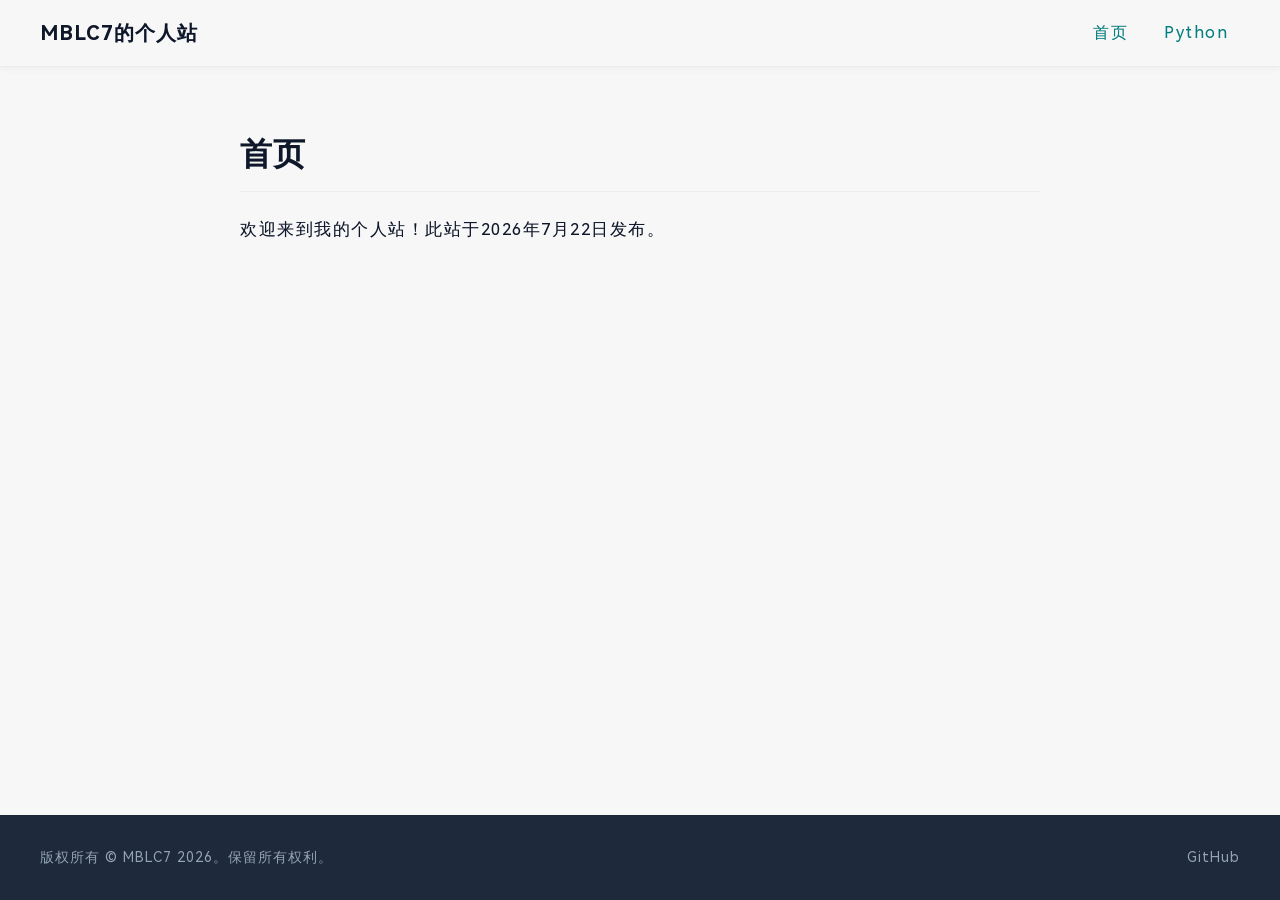
<file: index.html>
<!DOCTYPE html>
<html lang="zh-CN">
  <head>
    <meta charset="UTF-8">
    <meta name="viewport" content="width=device-width, initial-scale=1.0">
    <title>首页</title>
    <link rel="stylesheet" href="style.css">
    <script src="frame.js"></script>
  </head>
  <body>
    <my-navbar></my-navbar>
    <main>
      <div class="content-container">
        <h1>首页</h1>
        <p>欢迎来到我的个人站！此站于2026年7月22日发布。</p>
      </div>
    </main>
    <my-footer></my-footer>
  </body>
</html>
</file>
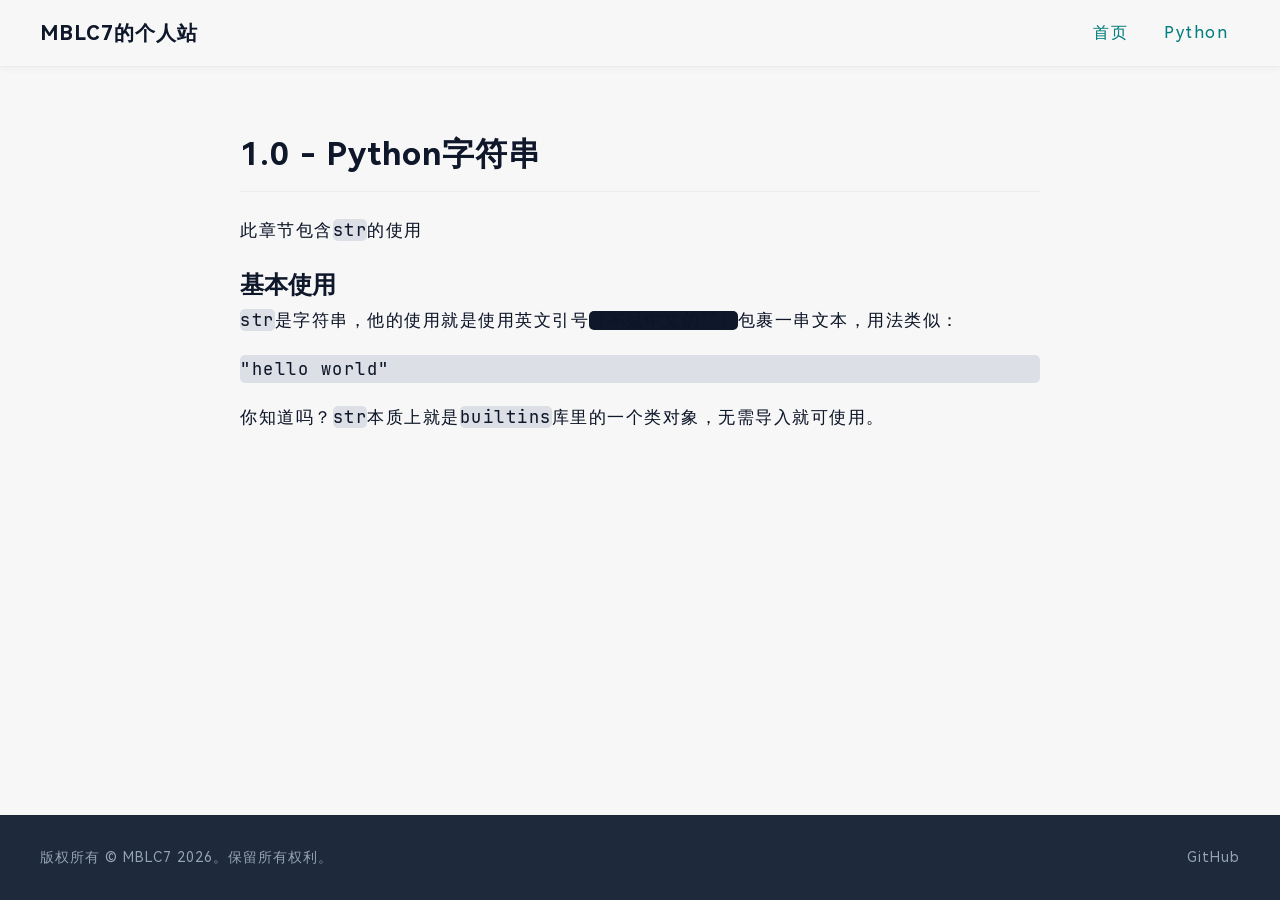
<file: python-chapter1.0.html>
<!DOCTYPE html>
<html lang="zh-CN">
  <head>
    <meta charset="UTF-8">
    <meta name="viewport" content="width=device-width, initial-scale=1.0">
    <title>1.0 - Python字符串</title>
    <link rel="stylesheet" href="style.css">
    <script src="frame.js"></script>
  </head>
  <body>
    <my-navbar></my-navbar>
    <main>
      <div class="content-container">
        <h1>1.0 - Python字符串</h1>
        <p>此章节包含<span class="codetext">str</span>的使用</p>
        <h2>基本使用</h2>
        <p><span class="codetext">str</span>是字符串，他的使用就是使用英文引号<span class="spoiler">（不是中文的“”）</span>包裹一串文本，用法类似：</p>
        <p class="codetext">
          "hello world"
        </p>
        <p>你知道吗？<span class="codetext">str</span>本质上就是<span class="codetext">builtins</span>库里的一个类对象，无需导入就可使用。</p>
      </div>
    </main>
    <my-footer></my-footer>
  </body>
</html>
</file>
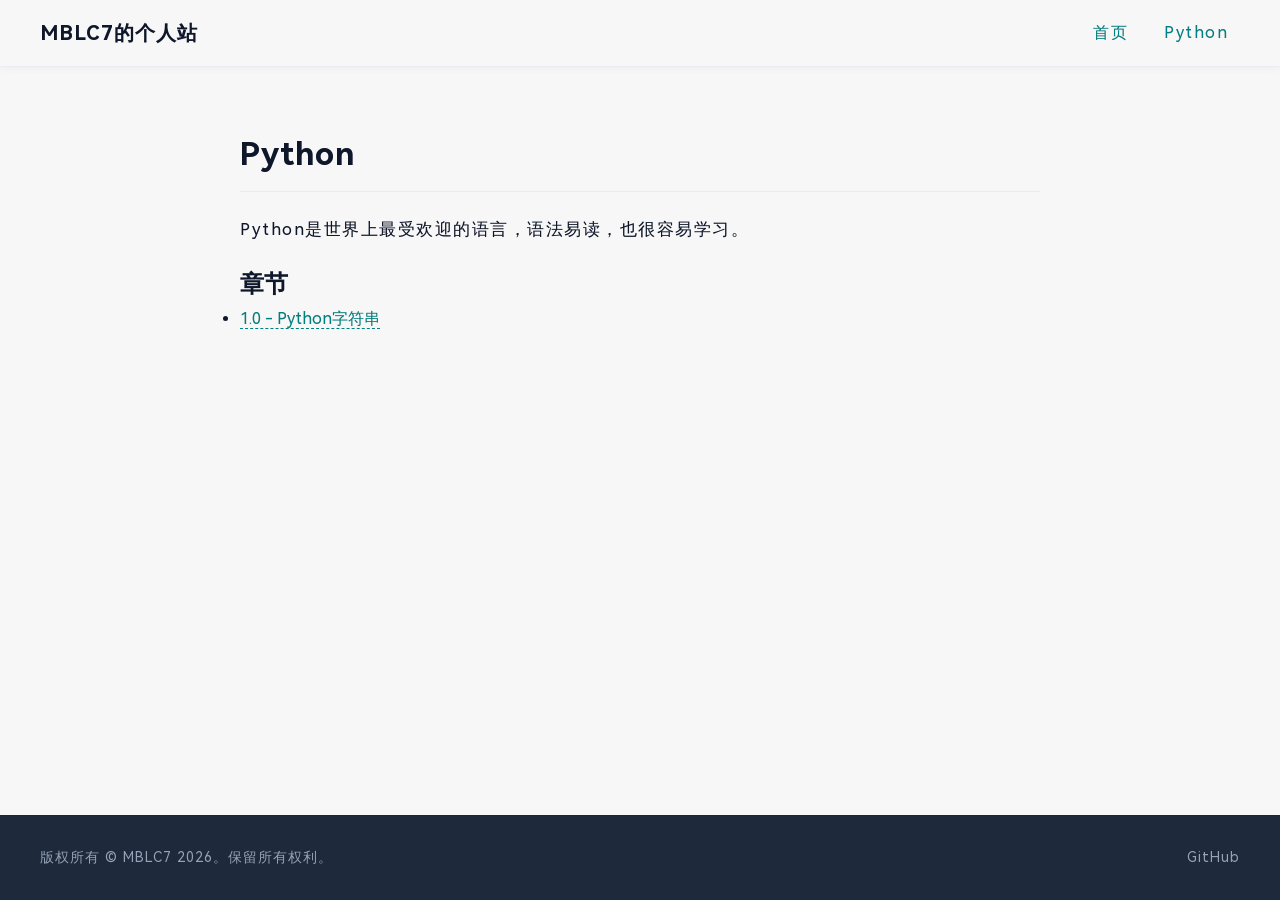
<file: python.html>
<!DOCTYPE html>
<html lang="zh-CN">
  <head>
    <meta charset="UTF-8">
    <meta name="viewport" content="width=device-width, initial-scale=1.0">
    <title>Python</title>
    <link rel="stylesheet" href="style.css">
    <script src="frame.js"></script>
  </head>
  <body>
    <my-navbar></my-navbar>
    <main>
      <div class="content-container">
        <h1>Python</h1>
        <p>Python是世界上最受欢迎的语言，语法易读，也很容易学习。</p>
        <h2>章节</h2>
        <ul>
          <li><a href="python-chapter1.0">1.0 - Python字符串</a></li>
        </ul>
      </div>
    </main>
    <my-footer></my-footer>
  </body>
</html>
</file>
<file: style.css>
@font-face {
  font-family: 'HarmonyOS-Sans';
  src: url('fonts/HarmonyOS_Sans_Regular.woff2') format('woff2');
  font-weight: 400;
  font-style: normal;
  font-display: swap;
}
@font-face {
  font-family: 'HarmonyOS-Sans';
  src: url('fonts/HarmonyOS_Sans_Medium.woff2') format('woff2');
  font-weight: 500;
  font-style: normal;
  font-display: swap;
}

@font-face {
  font-family: 'HarmonyOS-Sans';
  src: url('fonts/HarmonyOS_Sans_Bold.woff2') format('woff2');
  font-weight: 700;
  font-style: normal;
  font-display: swap;
}

@font-face {
  font-family: 'JetBrains-Mono';
  src: url('fonts/JetBrainsMono-Regular.woff2') format('woff2');
  font-weight: 400;
  font-style: normal;
  font-display: swap;
}

@font-face {
  font-family: 'JetBrains-Mono';
  src: url('fonts/JetBrainsMono-Medium.woff2') format('woff2');
  font-weight: 500;
  font-style: normal;
  font-display: swap;
}

@font-face {
  font-family: 'JetBrains-Mono';
  src: url('fonts/JetBrainsMono-Bold.woff2') format('woff2');
  font-weight: 700;
  font-style: normal;
  font-display: swap;
}

* {
  margin: 0;
  padding: 0;
  box-sizing: border-box;
}

body {
  font-family: 'HarmonyOS-Sans', -apple-system, sans-serif;
  background-color: #f7f7f7;
  line-height: 1.7;
  display: flex;
  flex-direction: column;
  min-height: 100vh;
  color: #0f172a;
  text-shadow: 0 0 0.2px rgba(15, 23, 42, 0.2);
}

.codetext {
  font-family: 'JetBrains-Mono', 'Consolas', -apple-system, sans-serif;
  background-color: #dcdfe5;
  border-radius: 5px;
}

.spoiler {
  background-color: #0f172a;
  border-radius: 5px;
  cursor: help;
  transition: color 0.3s ease, background-color 0.3s ease;
  -webkit-text-stroke: 0.3px currentColor;
  -moz-user-select: none;
  -webkit-user-select: none;
  user-select: none;
}

.spoiler:hover {
  color: #f0f0f0;
  -moz-user-select: text;
  -webkit-user-select: text;
  user-select: text;
}

.navbar {
  display: flex;
  justify-content: space-between;
  align-items: center;
  background-color: linear(to bottom, #f0f0f0 0% #f2f2f2);
  border-bottom: 1px solid #e9ecf0;
  box-shadow: 0 2px 8px rgba(0, 0, 0, 0.04);
  padding: 16px 40px;
  position: sticky;
  top: 0;
  z-index: 1000;
}

.navbar-logo a {
  font-size: 20px;
  font-weight: 600;
  color: #0f172a;
  text-decoration: none;
  letter-spacing: 1px;
}

.navbar-links {
    display: flex;
    list-style: none;
    gap: 12px;
}

.navbar-links a {
  position: relative;
  color: #008080;
  text-decoration: none;
  font-size: 16px;
  font-weight: 400;
  padding: 8px 12px;
  letter-spacing: 1.5px;
  transition: color 0.3s ease;
}

.navbar-links a::after {
  content: '';
  position: absolute;
  bottom: -2px;
  left: 50%;
  width: 0;
  height: 1.5px;
  background-color: #4f46e5;
  transform: translateX(-50%);
  transition: width 0.3s ease;
}

.nav-links a:hover,
.nav-links a.active {
  color: #4f46e5;
}

.nav-links a:hover::after,
.nav-links a.active::after {
  width: 80%; 
}

main {
  flex: 1;
  width: 100%;
  padding: 60px 20px;
}

.content-container {
  max-width: 800px;
  margin: 0 auto;
  width: 100%;
}

.content-container h1 {
  font-size: 2em;
  font-weight: 800;
  margin-bottom: 24px;
  letter-spacing: 1px;
  padding-bottom: 0.3em;
  border-bottom: 1px solid #eaecef;
}

.content-container p {
  font-size: 16.5px;
  margin-bottom: 20px;
  letter-spacing: 1.5px;
}

.content-container a {
  color: #008080;
  text-decoration: none;
  border-bottom: 1px dashed #008080;
  transition: color 0.2s;
}

.content-container a:hover {
  color: #005a5a;
  border-bottom-style: solid;
}

.site-footer {
  background-color: #1e293b;
  color: #94a3b8;
  padding: 30px 40px;
  font-size: 14px;
  letter-spacing: 1px;
  border-top: 1px solid rgba(0, 0, 0, 0.1);
}

.footer-content {
  display: flex;
  justify-content: space-between;
  align-items: center;
  max-width: 1200px;
  margin: 0 auto;
  width: 100%;
}

.footer-links a {
  color: #94a3b8;
  text-decoration: none;
  margin-left: 20px;
  transition: color 0.2s ease;
}

.footer-links a:hover {
  color: #ffffff;
}

@media (max-width: 640px) {
  .navbar {
      flex-direction: column;
      gap: 16px;
      padding: 16px;
  }

  .navbar-links {
      gap: 4px;
  }

  .navbar-links a {
      font-size: 15px;
      padding: 6px 10px;
  }
  
  main {
      padding: 40px 16px;
  }

  .footer-content {
      flex-direction: column;
      gap: 12px;
      text-align: center;
  }

  .footer-links a {
      margin: 0 10px;
      margin-left: 0;
  }
}
</file>
